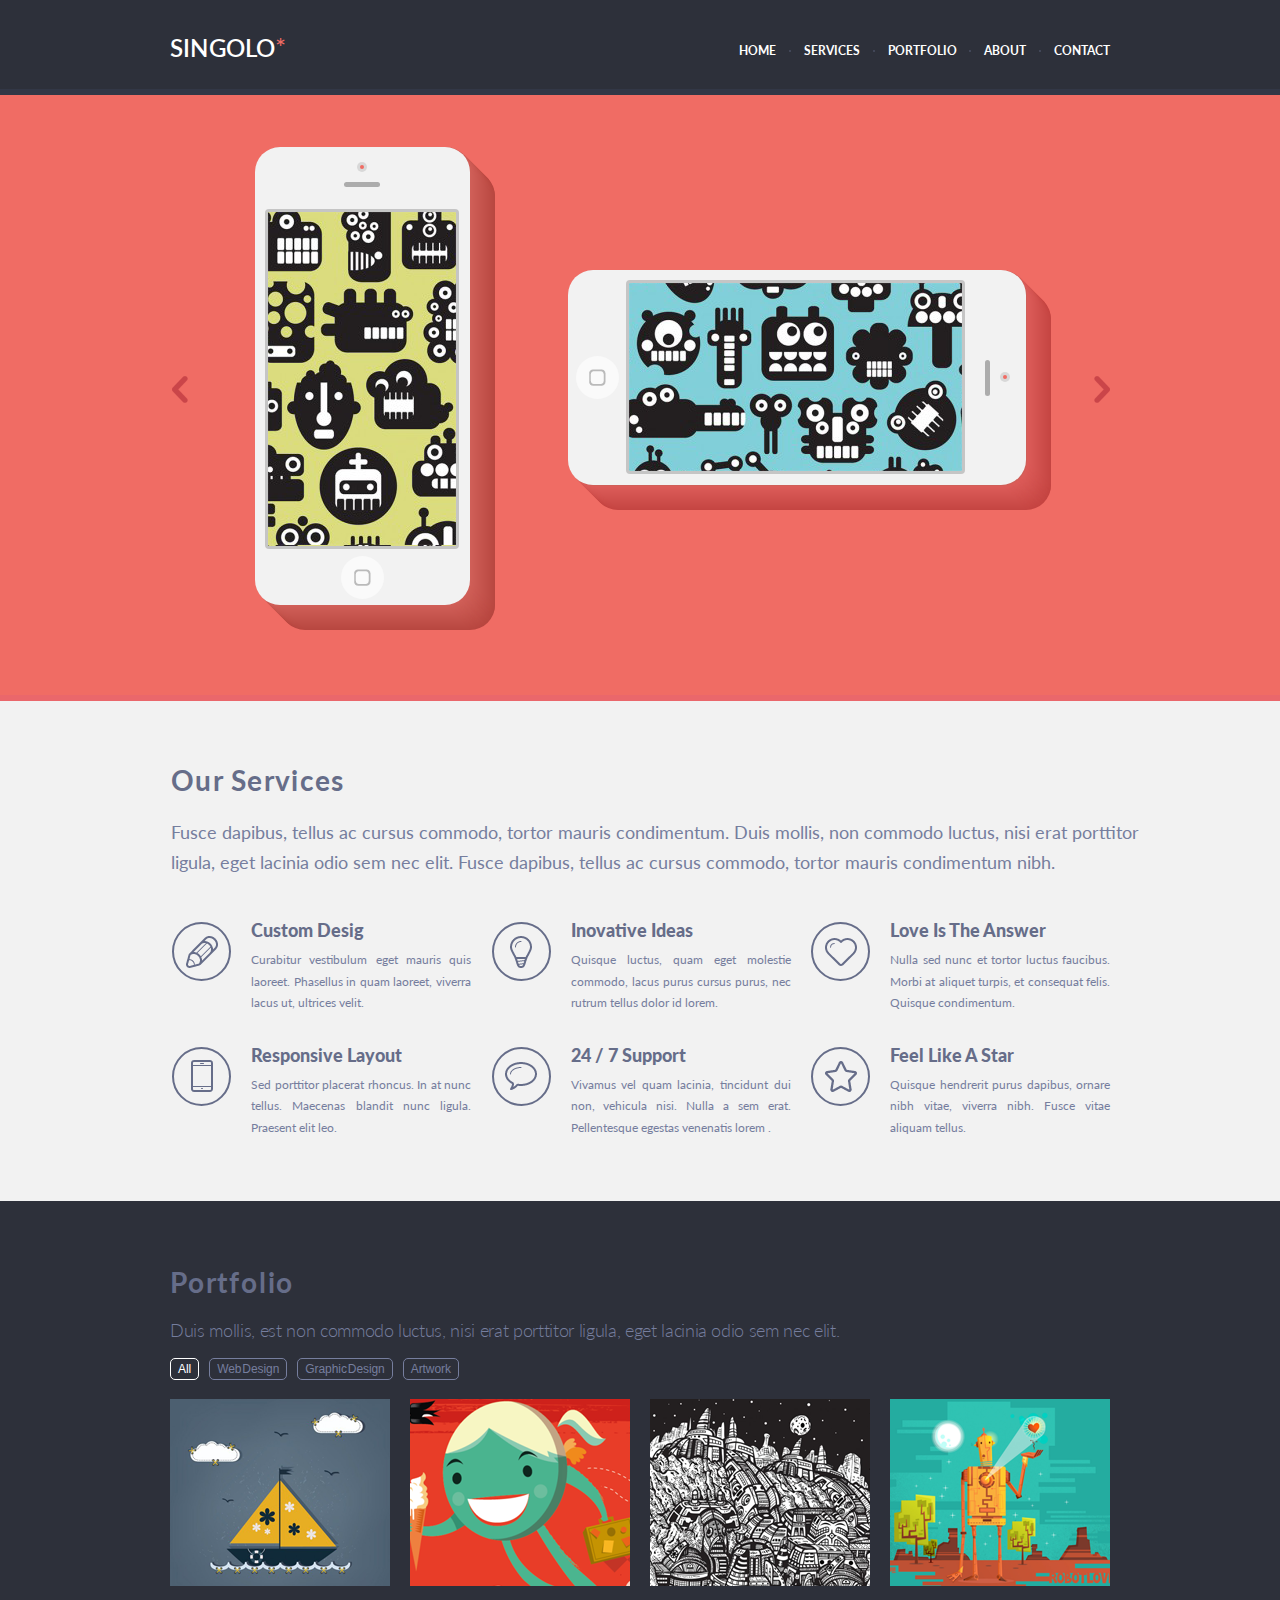
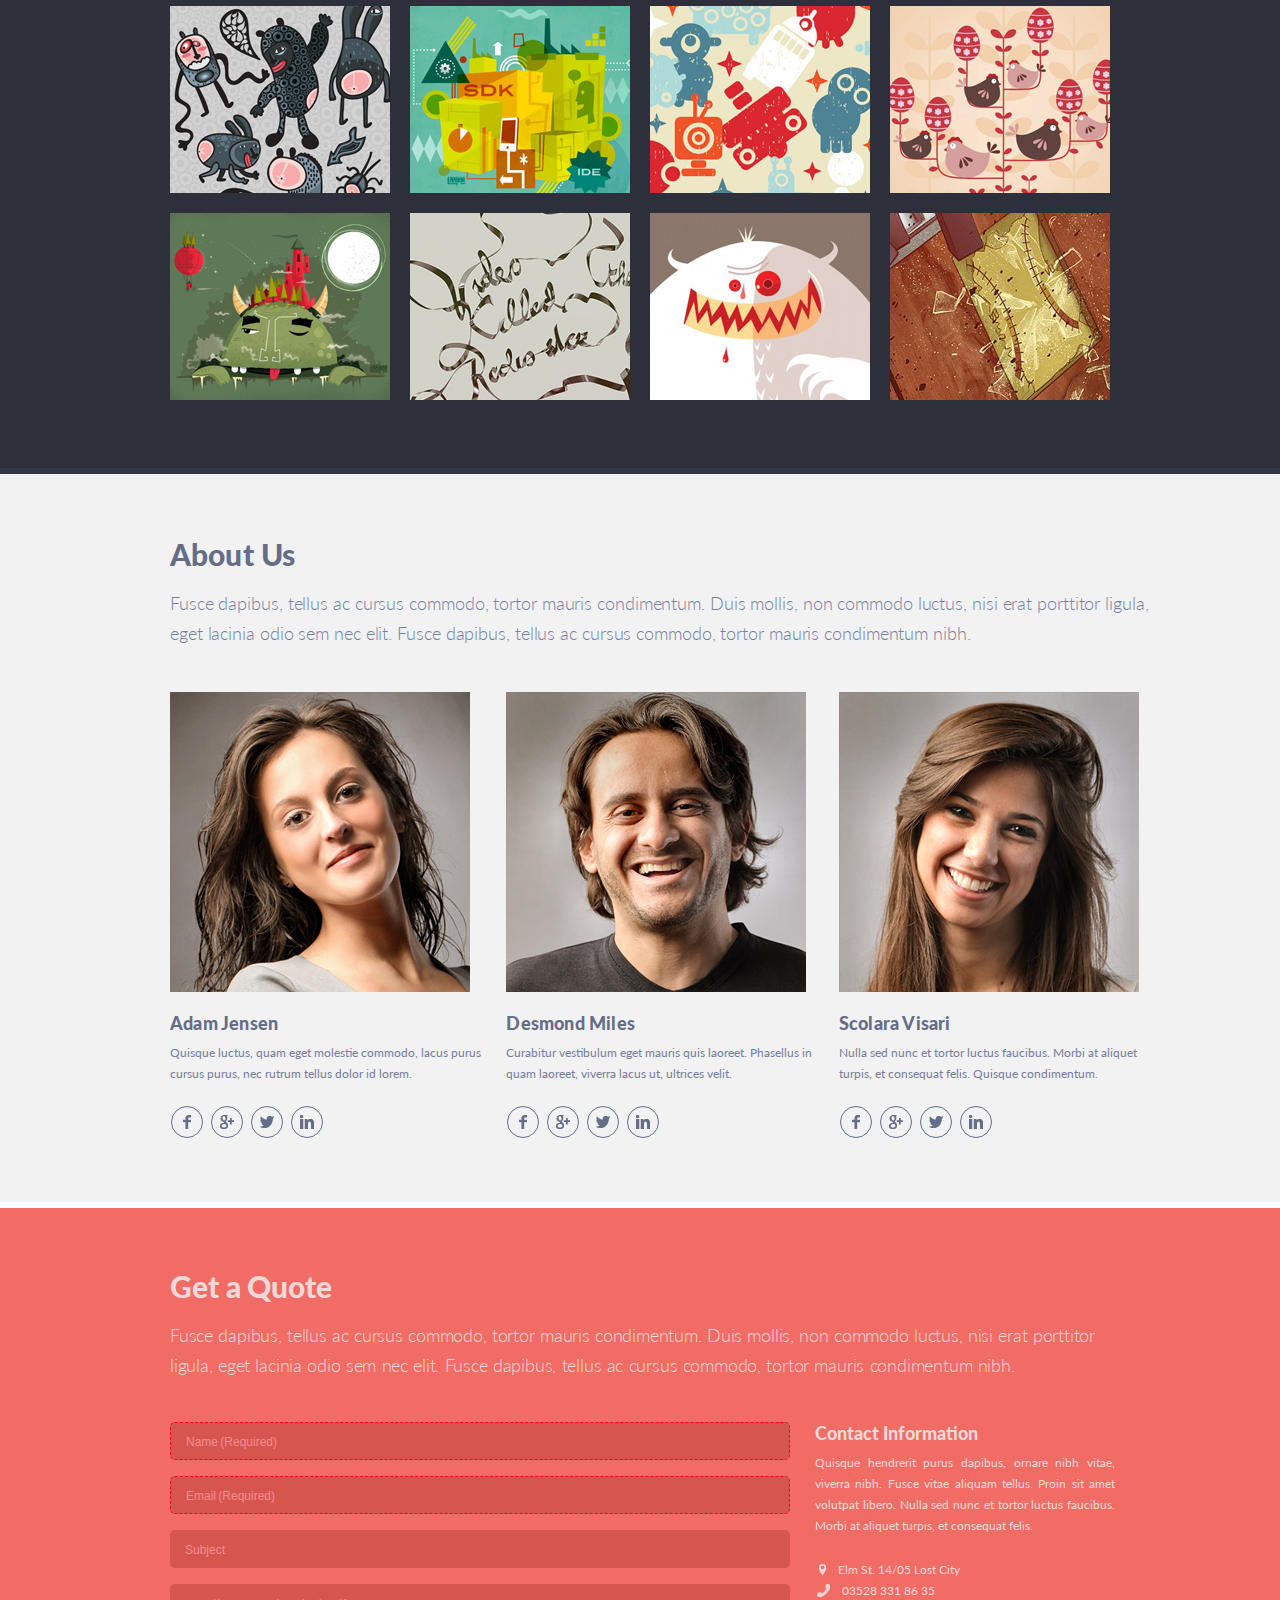
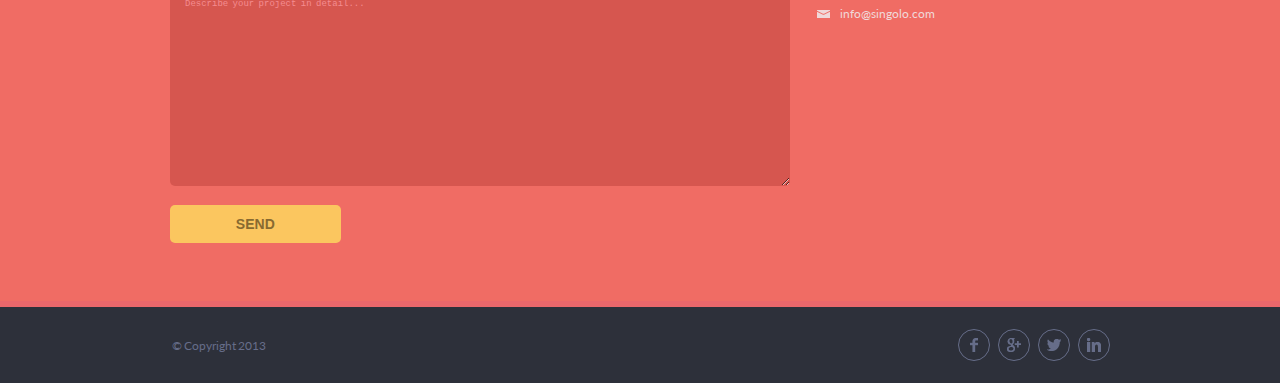
<file: index.html>
<!DOCTYPE html>
<html lang="fr">

<head>
  <meta charset="UTF-8" />
  <meta name="viewport" content="width=device-width, initial-scale=1.0" />
  <link href="https://fonts.googleapis.com/css?family=Lato&display=swap" rel="stylesheet" />
  <link rel="stylesheet" href="style.css" />
  <title>Singolo</title>
</head>

<body>
  <header id="head">
    <div class="wrapper">
      <div class="content main_flex flex__jcontent_between flex__align-content_center">
        <div class="hamburger">
          <div class="l1"></div>
          <div class="l2"></div>
          <div class="l3"></div>
        </div>
        <h1 class="logo"><a href="#home">SINGOLO</a><span class="red_text">*</span></h1>
        <nav class="main_flex flex__jcontent_between">
          <ul class="main_flex flex__jcontent_between">
            <li><a class="element_Nav" href="#home">HOME</a></li>
            <li class="main_flex_column flex__jcontent_center">
              <div class="block_style"></div>
            </li>
            <li><a class="element_Nav" href="#Our_Services">SERVICES</a></li>
            <li class="main_flex_column flex__jcontent_center">
              <div class="block_style"></div>
            </li>
            <li><a class="element_Nav" href="#Portfolio">PORTFOLIO</a></li>
            <li class="main_flex_column flex__jcontent_center">
              <div class="block_style"></div>
            </li>
            <li><a class="element_Nav" href="#About">ABOUT</a></li>
            <li class="main_flex_column flex__jcontent_center">
              <div class="block_style"></div>
            </li>
            <li><a class="element_Nav" href="#GetQuote">CONTACT</a></li>
          </ul>
        </nav>
      </div>
    </div>
  </header>

  <section id="slide">
    <div class="wrapper" id="home">
      <button class="chevLeft main_flex_column flex__jcontent_center">
        <img src="assets/chev_left.png" alt="" />
      </button>
      <button class="chevRight main_flex_column flex__jcontent_center">
        <img src="assets/chev_right.png" alt="" />
      </button>
      <div class="slide_wrap">

        <div class="ekran">

          <div class="slide slide1 main_flex flex__align-items_center flex__jcontent_center">
            <div class="phone1 main_flex_column flex__align-items_center">
              <div class="cam main_flex">
                <div class="infra"></div>
              </div>
              <div class="volum"></div>
              <div class="display1"></div>
              <div class="home main_flex_column">
                <img src="assets/Square.png" alt="" />
              </div>
            </div>
            <div class="phone2 main_flex flex__align-items_center">
              <div class="home main_flex_column">
                <img src="assets/Square.png" alt="" />
              </div>
              <div class="display2"></div>
              <div class="volum"></div>
              <div class="cam main_flex">
                <div class="infra"></div>
              </div>
            </div>
          </div>

          <div class="slide slide2 main_flex flex__jcontent_center flex__align-items_center">
            <div class="phone1 small_phone main_flex_column flex__align-items_center flex__jcontent_around">
              <div class="cam main_flex">
                <div class="infra"></div>
              </div>
              <div class="volum"></div>
              <div class="display1"></div>
              <div class="home main_flex_column">
                <img src="assets/Square.png" alt="" />
              </div>
            </div>
            <div class="phone1 big_phone main_flex_column flex__align-items_center">
              <div class="cam main_flex">
                <div class="infra"></div>
              </div>
              <div class="volum"></div>
              <div class="display1"></div>
              <div class="home main_flex_column">
                <img src="assets/Square.png" alt="" />
              </div>
            </div>
            <div class="phone1 small_phone main_flex_column flex__align-items_center flex__jcontent_around">
              <div class="cam main_flex">
                <div class="infra"></div>
              </div>
              <div class="volum"></div>
              <div class="display1"></div>
              <div class="home main_flex_column">
                <img src="assets/Square.png" alt="" />
              </div>
            </div>
          </div>

        </div>

      </div>

    </div>
  </section>

  <section id="Our_Services" class="services main_flex_column flex__jcontent_between">
    <div class="wrapper">
      <div class="content">
        <h2 class="title_servis">Our Services</h2>
        <p class="text_servis">
          Fusce dapibus, tellus ac cursus commodo, tortor mauris condimentum.
          Duis mollis, non commodo luctus, nisi erat porttitor ligula, eget
          lacinia odio sem nec elit. Fusce dapibus, tellus ac cursus commodo,
          tortor mauris condimentum nibh.
        </p>
        <div class="blockIcons_servis main_flex flex__jcontent_between flex__align-content_space-around">

          <div class="icons_servis main_flex__nowrap">
            <div class="iconsImg main_flex">
              <img src="assets/pen.png" alt="" />
            </div>
            <div class="blockText main_flex">
              <h3>Custom Desig</h3>
              <p>
                Curabitur vestibulum eget mauris quis laoreet. Phasellus in
                quam laoreet, viverra lacus ut, ultrices velit.
              </p>
            </div>
          </div>

          <div class="icons_servis main_flex__nowrap">
            <div class="iconsImg main_flex">
              <img src="assets/bulb.png" alt="" />
            </div>
            <div class="blockText">
              <h3>Inovative Ideas</h3>
              <p>
                Quisque luctus, quam eget molestie commodo, lacus purus cursus
                purus, nec rutrum tellus dolor id lorem.
              </p>
            </div>
          </div>
          <div class="icons_servis main_flex__nowrap">
            <div class="iconsImg main_flex">
              <img src="assets/heart.png" alt="" />
            </div>
            <div class="blockText">
              <h3>Love Is The Answer</h3>
              <p>
                Nulla sed nunc et tortor luctus faucibus. Morbi at aliquet
                turpis, et consequat felis. Quisque condimentum.
              </p>
            </div>
          </div>
          <div class="icons_servis main_flex__nowrap">
            <div class="iconsImg main_flex">
              <img src="assets/phone.png" alt="" />
            </div>
            <div class="blockText">
              <h3>Responsive Layout</h3>
              <p>
                Sed porttitor placerat rhoncus. In at nunc tellus. Maecenas
                blandit nunc ligula. Praesent elit leo.
              </p>
            </div>
          </div>
          <div class="icons_servis main_flex__nowrap">
            <div class="iconsImg main_flex">
              <img src="assets/bubble.png" alt="" />
            </div>
            <div class="blockText">
              <h3>24 / 7 Support</h3>
              <p>
                Vivamus vel quam lacinia, tincidunt dui non, vehicula nisi.
                Nulla a sem erat. Pellentesque egestas venenatis lorem .
              </p>
            </div>
          </div>
          <div class="icons_servis main_flex__nowrap">
            <div class="iconsImg main_flex">
              <img src="assets/star.png" alt="" />
            </div>
            <div class="blockText">
              <h3>Feel Like A Star</h3>
              <p>
                Quisque hendrerit purus dapibus, ornare nibh vitae, viverra
                nibh. Fusce vitae aliquam tellus.
              </p>
            </div>
          </div>
        </div>
      </div>
    </div>
  </section>

  <section id="Portfolio">
    <div class="wrapper">
      <div class="title">
        <h2>Portfolio</h2>
      </div>
      <h3 class="text">
        Duis mollis, est non commodo luctus, nisi erat porttitor ligula, eget
        lacinia odio sem nec elit.
      </h3>
      <nav class="btn_gallery">
        <button class="">All</button>
        <button class="">Web Design</button>
        <button class="">Graphic Design</button>
        <button class="">Artwork</button>
      </nav>
      <div class="wrap">
        <div class="gallery main_flex flex__jcontent_start">
          <div class="block_images b1">
            <img src="assets/image_255.png" alt="" />
          </div>
          <div class="block_images b2">
            <img src="assets/image_258.png" alt="" />
          </div>
          <div class="block_images b3">
            <img src="assets/layer_9_568.png" alt="" />
          </div>
          <div class="block_images b4">
            <img src="assets/image_264.png" alt="" />
          </div>
          <div class="block_images b5">
            <img src="assets/image_256.png" alt="" />
          </div>
          <div class="block_images b6">
            <img src="assets/image_259.png" alt="" />
          </div>
          <div class="block_images b7">
            <img src="assets/image_262.png" alt="" />
          </div>
          <div class="block_images b8">
            <img src="assets/image_265.png" alt="" />
          </div>
          <div class="block_images b9">
            <img src="assets/image_257.png" alt="" />
          </div>
          <div class="block_images b10">
            <img src="assets/image_260.png" alt="" />
          </div>
          <div class="block_images b11">
            <img src="assets/image_263.png" alt="" />
          </div>
          <div class="block_images b12">
            <img src="assets/image_266.png" alt="" />
          </div>
        </div>
      </div>
    </div>
  </section>

  <section id="About">
    <div class="wrapper">
      <h2>About Us</h2>
      <h3>
        Fusce dapibus, tellus ac cursus commodo, tortor mauris condimentum.
        Duis mollis, non commodo luctus, nisi erat porttitor ligula, eget
        lacinia odio sem nec elit. Fusce dapibus, tellus ac cursus commodo,
        tortor mauris condimentum nibh.
      </h3>
      <div class="photo_gallery main_flex__nowrap">
        <div class="block_id main_flex_column_nw">
          <div class="photo_id">
            <img src="assets/image_351.png" alt="" />
          </div>
          <div class="name_id">Adam Jensen</div>
          <div class="text_id">
            Quisque luctus, quam eget molestie commodo, lacus purus cursus
            purus, nec rutrum tellus dolor id lorem.
          </div>
          <div class="icons_id main_flex">
            <div class="icons main_flex">
              <img src="assets/facebook_511.png" alt="" />
            </div>
            <div class="icons main_flex">
              <img src="assets/google__507.png" alt="" />
            </div>
            <div class="icons main_flex">
              <img src="assets/twitter_462.png" alt="" />
            </div>
            <div class="icons main_flex">
              <img src="assets/linkedin_459.png" alt="" />
            </div>
          </div>
        </div>
        <div class="block_id main_flex_column_nw">
          <div class="photo_id">
            <img src="assets/image_352.png" alt="" />
          </div>
          <div class="name_id">Desmond Miles</div>
          <div class="text_id">
            Curabitur vestibulum eget mauris quis laoreet. Phasellus in quam
            laoreet, viverra lacus ut, ultrices velit.
          </div>
          <div class="icons_id main_flex">
            <div class="icons main_flex">
              <img src="assets/facebook_511.png" alt="" />
            </div>
            <div class="icons main_flex">
              <img src="assets/google__507.png" alt="" />
            </div>
            <div class="icons main_flex">
              <img src="assets/twitter_462.png" alt="" />
            </div>
            <div class="icons main_flex">
              <img src="assets/linkedin_459.png" alt="" />
            </div>
          </div>
        </div>
        <div class="block_id main_flex_column_nw">
          <div class="photo_id">
            <img src="assets/image_353.png" alt="" />
          </div>
          <div class="name_id">Scolara Visari</div>
          <div class="text_id">
            Nulla sed nunc et tortor luctus faucibus. Morbi at aliquet turpis,
            et consequat felis. Quisque condimentum.
          </div>
          <div class="icons_id main_flex">
            <div class="icons main_flex">
              <img src="assets/facebook_511.png" alt="" />
            </div>
            <div class="icons main_flex">
              <img src="assets/google__507.png" alt="" />
            </div>
            <div class="icons main_flex">
              <img src="assets/twitter_462.png" alt="" />
            </div>
            <div class="icons main_flex">
              <img src="assets/linkedin_459.png" alt="" />
            </div>
          </div>
        </div>
      </div>
    </div>
  </section>

  <section id="GetQuote">
    <div class="wrapper2">
      <div class="title">
        <h2>Get a Quote</h2>
      </div>
      <p class="text">
        Fusce dapibus, tellus ac cursus commodo, tortor mauris condimentum.
        Duis mollis, non commodo luctus, nisi erat porttitor ligula, eget
        lacinia odio sem nec elit. Fusce dapibus, tellus ac cursus commodo,
        tortor mauris condimentum nibh.
      </p>
      <div class="container main_flex__nowrap">
        <div class="form">
          <form action="URL" method="post" class="message-form">
            <input type="text" name="name" placeholder="Name (Required)" required />

            <input type="email" name="email" placeholder="Email (Required)" required />

            <input type="text" placeholder="Subject" />

            <textarea placeholder="Describe your project in detail..." class="description-form"></textarea>

            <button type="submit"
              class="main_flex flex__jcontent_center flex__align-items_center flex__align-content_center">
              send
            </button>
          </form>
          <div class="message_form">
            <div class="closed main_flex flex__jcontent_end"><img src="assets/icons8-удалить-30.png" alt=""></div>
            <p>Письмо отправлено</p>
            <p class="topic"></p>
            <p class="description"></p>
            <p>ok</p>
          </div>
        </div>
        <div class="contakt_info">
          <h3>Contact Information</h3>
          <p class="contakt_info_text">
            Quisque hendrerit purus dapibus, ornare nibh vitae, viverra nibh.
            Fusce vitae aliquam tellus. Proin sit amet volutpat libero. Nulla
            sed nunc et tortor luctus faucibus. Morbi at aliquet turpis, et
            consequat felis.
          </p>
          <div class="contakt">
            <div class="adress main_flex flex__align-items_center">
              <img src="assets/location_538.png" alt="" />Elm St. 14/05 Lost
              City
            </div>
            <div class="phone main_flex flex__align-items_center">
              <img src="assets/phone_540.png" alt="" />
              <a href="tel:035283318635">03528 331 86 35</a>
            </div>
            <div class="email main_flex flex__align-items_center">
              <img src="assets/mail_539.png" alt="" /><a href="mailto:info@singolo.com">info@singolo.com</a>
            </div>
          </div>
        </div>
      </div>
    </div>
    <div class="line_GetQuote"></div>
  </section>

  <footer>
    <div class="wrapper2 h100 main_flex flex__jcontent_between">
      <div class="copirite main_flex flex__align-items_center flex__align-content_center">
        © Copyright 2013
      </div>
      <div class="icons_id main_flex flex__align-items_center flex__align-content_center">
        <div class="icons main_flex">
          <img src="assets/facebook_529.png" alt="" />
        </div>
        <div class=" icons main_flex">
          <img src="assets/google__525.png" alt="" />
        </div>
        <div class="icons main_flex">
          <img src="assets/twitter_521.png" alt="" />
        </div>
        <div class=" icons main_flex">
          <img src="assets/linkedin_517.png" alt="" />
        </div>
      </div>
    </div>
  </footer>
  <script src="script.js"></script>
</body>

</html>
</file>
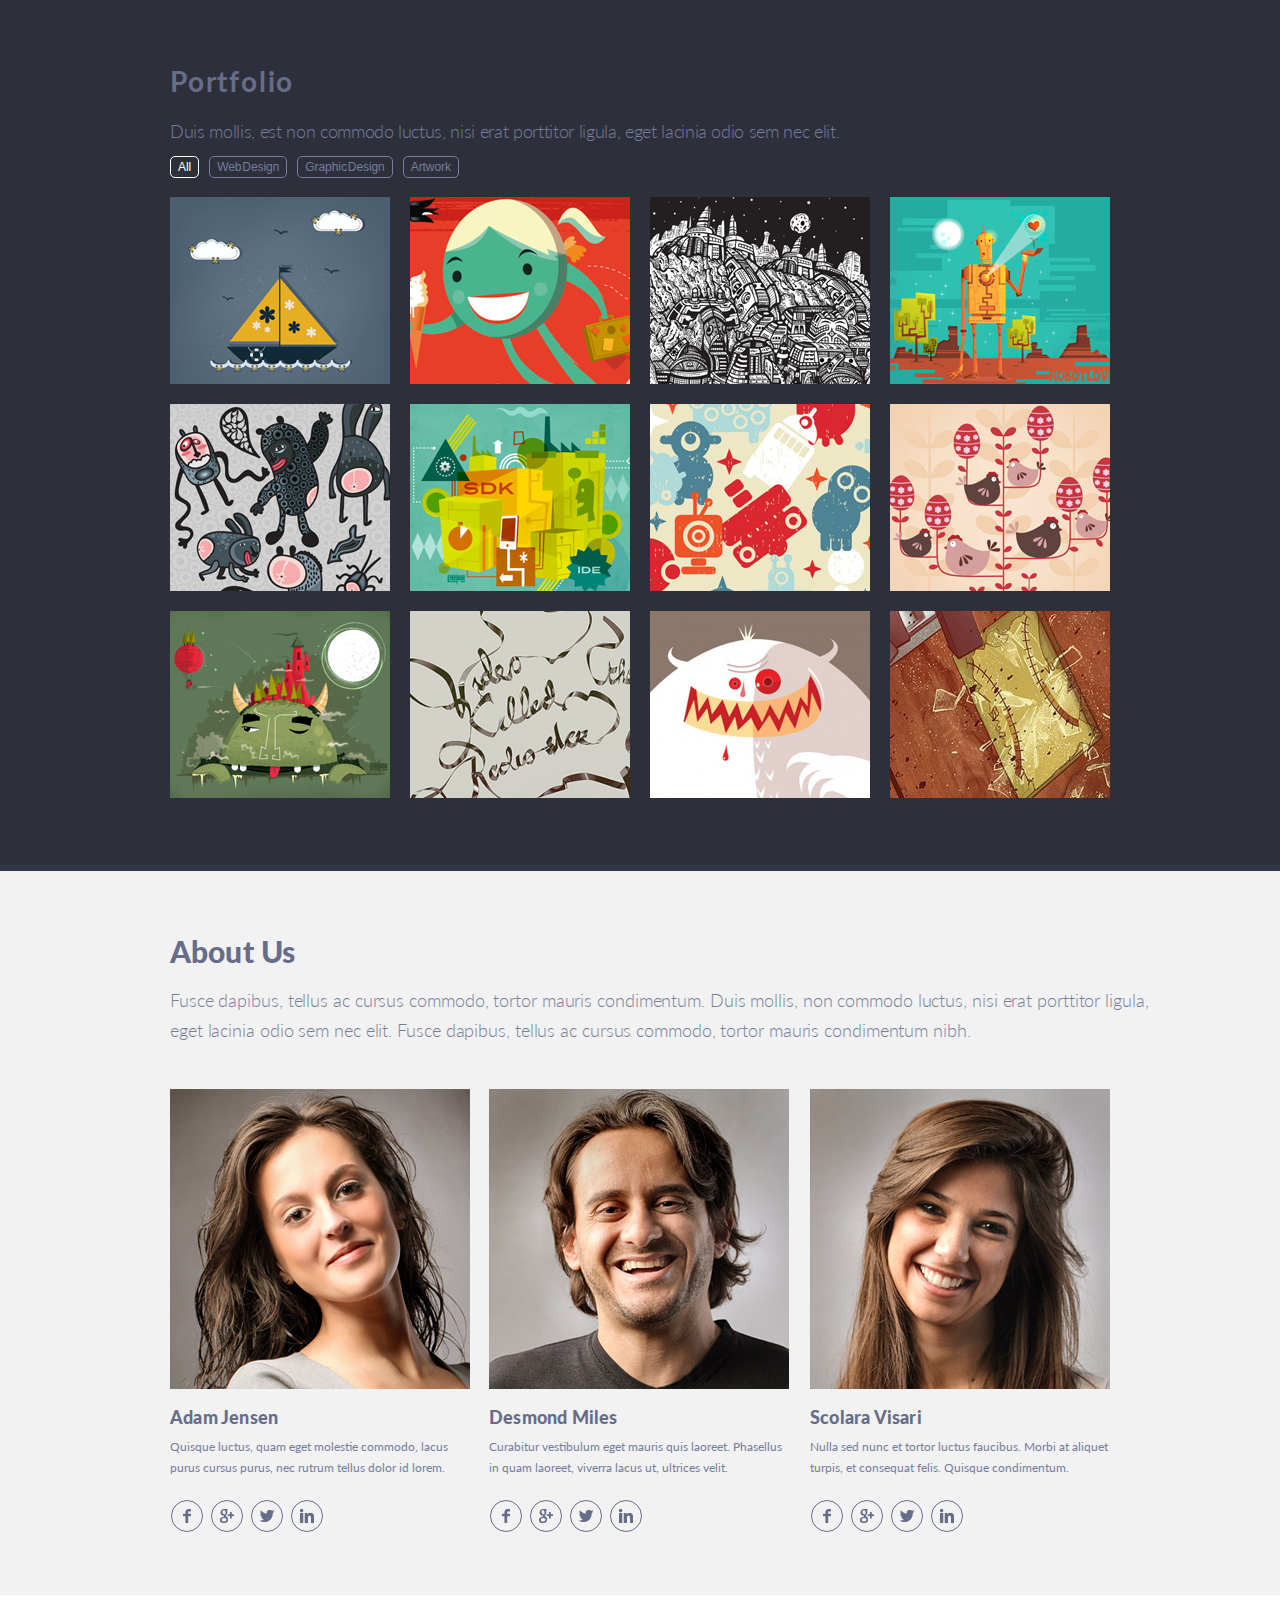
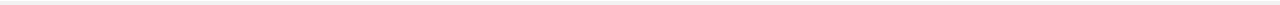
<file: singolo.html>
<!DOCTYPE html>
<html lang="en">

<head>
    <meta charset="UTF-8">
    <meta name="viewport" content="width=device-width, initial-scale=1.0">
    <link href="https://fonts.googleapis.com/css?family=Lato&display=swap" rel="stylesheet">
    <link rel="stylesheet" href="singolo.css">
    <title>Document</title>
</head>

<body>
    <section class="Portfolio">
        <div id="wrapper">
            <div class="title">
                <h2>Portfolio</h2>
            </div>
            <h3 class="text">Duis mollis, est non commodo luctus, nisi erat
                porttitor ligula, eget lacinia odio sem nec elit.</h3>
            <nav class="btn_gallery">
                <button class="active">All</button>
                <button>Web Design</button>
                <button>Graphic Design</button>
                <button>Artwork</button>
            </nav>
            <div class="wrap">
                <div class="gallery main_flex flex__align-content_flex-start">
                    <div class="block_images">
                        <img src="assets/image_255.png" alt="">
                    </div>
                    <div class="block_images">
                        <img src="assets/image_258.png" alt="">
                    </div>
                    <div class="block_images">
                        <img src="assets/layer_9_568.png" alt="">
                    </div>
                    <div class="block_images">
                        <img src="assets/image_264.png" alt="">
                    </div>
                    <div class="block_images">
                        <img src="assets/image_256.png" alt="">
                    </div>
                    <div class="block_images">
                        <img src="assets/image_259.png" alt="">
                    </div>
                    <div class="block_images">
                        <img src="assets/image_262.png" alt="">
                    </div>
                    <div class="block_images">
                        <img src="assets/image_265.png" alt="">
                    </div>
                    <div class="block_images">
                        <img src="assets/image_257.png" alt="">
                    </div>
                    <div class="block_images">
                        <img src="assets/image_260.png" alt="">
                    </div>
                    <div class="block_images">
                        <img src="assets/image_263.png" alt="">
                    </div>
                    <div class="block_images">
                        <img src="assets/image_266.png" alt="">
                    </div>
                </div>
            </div>
        </div>
        <div class="line"></div>
    </section>

    <section class="About">
        <div id="wrapper">
            <h2>About Us</h2>
            <h3>Fusce dapibus, tellus ac cursus commodo, tortor mauris condimentum.
                Duis mollis, non commodo luctus, nisi erat porttitor ligula, eget
                lacinia odio sem nec elit. Fusce dapibus, tellus ac cursus commodo,
                tortor mauris condimentum nibh.</h3>
            <div class="photo_gallery main_flex__nowrap">
                <div class="block_id main_flex_column_nw">
                    <div class="photo_id">
                        <img src="assets/image_351.png" alt="" srcset="">
                    </div>
                    <div class="name_id">Adam Jensen</div>
                    <div class="text_id">Quisque luctus, quam eget molestie commodo,
                        lacus purus cursus purus, nec rutrum tellus dolor id lorem.</div>
                    <div class="icons_id main_flex">
                        <div class="icons main_flex">
                            <img src="assets/facebook_511.png" alt="">
                        </div>
                        <div class="icons main_flex">
                            <img src="assets/google__507.png" alt="">
                        </div>
                        <div class="icons main_flex">
                            <img src="assets/twitter_462.png" alt="">
                        </div>
                        <div class="icons main_flex">
                            <img src="assets/linkedin_459.png" alt="">
                        </div>
                    </div>
                </div>
                <div class="block_id">
                    <div class="photo_id">
                        <img src="assets/image_352.png" alt="" srcset="">
                    </div>
                    <div class="name_id">Desmond Miles</div>
                    <div class="text_id">Curabitur vestibulum eget mauris quis laoreet. Phasellus
                        in quam laoreet, viverra lacus ut, ultrices velit.</div>
                    <div class="icons_id main_flex">
                        <div class="icons main_flex">
                            <img src="assets/facebook_511.png" alt="">
                        </div>
                        <div class="icons main_flex">
                            <img src="assets/google__507.png" alt="">
                        </div>
                        <div class="icons main_flex">
                            <img src="assets/twitter_462.png" alt="">
                        </div>
                        <div class="icons main_flex">
                            <img src="assets/linkedin_459.png" alt="">
                        </div>
                    </div>
                </div>
                <div class="block_id">
                    <div class="photo_id">
                        <img src="assets/image_353.png" alt="" srcset="">
                    </div>
                    <div class="name_id">Scolara Visari</div>
                    <div class="text_id">Nulla sed nunc et tortor luctus faucibus. Morbi at aliquet
                        turpis, et consequat felis. Quisque condimentum.</div>
                    <div class="icons_id main_flex">
                        <div class="icons main_flex">
                            <img src="assets/facebook_511.png" alt="">
                        </div>
                        <div class="icons main_flex">
                            <img src="assets/google__507.png" alt="">
                        </div>
                        <div class="icons main_flex">
                            <img src="assets/twitter_462.png" alt="">
                        </div>
                        <div class="icons main_flex">
                            <img src="assets/linkedin_459.png" alt="">
                        </div>
                    </div>
                </div>
            </div>

        </div>
        <div class="line2"></div>
    </section>

</body>

</html>
</file>
<file: style.css>
/*Flex Framework*/
.main_flex {
  display: flex;
  display: -webkit-flex;
  -webkit-flex-flow: row wrap;
  flex-flow: row wrap;
}

.main_flex_rev {
  display: flex;
  display: -webkit-flex;
  -webkit-flex-flow: row-reverse wrap;
  flex-flow: row-reverse wrap;
}

.main_flex__nowrap {
  display: flex;
  display: -webkit-flex;
  -webkit-flex-flow: row nowrap;
  flex-flow: row nowrap;
}

.main_flex_column {
  display: flex;
  display: -webkit-flex;
  -webkit-flex-flow: column wrap;
  flex-flow: column wrap;
}
.main_flex_column_nw {
  display: flex;
  display: -webkit-flex;
  -webkit-flex-flow: column nowrap;
  flex-flow: column nowrap;
}
.flex__auto {
  flex: auto;
  -webkit-flex: auto;
  -ms-flex: auto;
}

.flex__jcontent_between {
  justify-content: space-between;
  -webkit-justify-content: space-between;
}

.flex__jcontent_start {
  justify-content: flex-start;
  -webkit-justify-content: flex-start;
}

.flex__jcontent_end {
  justify-content: flex-end;
  -webkit-justify-content: flex-end;
}

.flex__jcontent_center {
  justify-content: center;
  -webkit-justify-content: center;
}

.flex__jcontent_around {
  justify-content: space-around;
  -webkit-justify-content: space-around;
}

.flex__align-items_start {
  align-items: flex-start;
  -webkit-align-items: flex-start;
}

.flex__align-items_end {
  align-items: flex-end;
  -webkit-align-items: flex-end;
}

.flex__align-items_baseline {
  align-items: baseline;
  -webkit-align-items: baseline;
}

.flex__align-items_stretch {
  align-items: stretch;
  -webkit-align-items: stretch;
}

.flex__align-items_center {
  align-items: center;
  -webkit-align-items: center;
}

.flex__align-content_flex-start {
  align-content: flex-start;
  -webkit-align-content: flex-start;
}

.flex__align-content_flex-end {
  align-content: flex-end;
  -webkit-align-content: flex-end;
}

.flex__align-content_space-between {
  align-content: space-between;
  -webkit-align-content: space-between;
}

.flex__align-content_center {
  align-content: center;
  -webkit-align-content: center;
}

.flex__align-content_space-around {
  align-content: space-around;
  -webkit-align-content: space-around;
}

.flex__align-content_stretch {
  align-content: stretch;
  -webkit-align-content: stretch;
}

.flex__flex-grow_01 {
  flex-grow: 1;
  -webkit-flex-grow: 1;
}

.flex__flex-grow_02 {
  flex-grow: 2;
  -webkit-flex-grow: 2;
}

.flex__flex-grow_03 {
  flex-grow: 3;
  -webkit-flex-grow: 3;
}

.flex__flex-grow_04 {
  flex-grow: 4;
  -webkit-flex-grow: 4;
}

.flex__order_01 {
  order: 1;
  -webkit-order: 1;
}

.flex__order_02 {
  order: 2;
  -webkit-order: 2;
}

.flex__order_03 {
  order: 3;
  -webkit-order: 3;
}

.flex__order_04 {
  order: 4;
  -webkit-order: 4;
}

.flex__order_05 {
  order: 5;
  -webkit-order: 5;
}

.flex__order_06 {
  order: 6;
  -webkit-order: 6;
}
/*Flex Framework_end*/

/* Reset */
html,
body,
div,
span,
applet,
object,
iframe,
h1,
h2,
h3,
h4,
h5,
h6,
p,
blockquote,
pre,
a,
abbr,
acronym,
address,
big,
cite,
code,
del,
dfn,
em,
font,
img,
ins,
kbd,
q,
s,
samp,
small,
strike,
strong,
sub,
sup,
tt,
var,
b,
u,
i,
center,
dl,
dt,
dd,
ol,
ul,
li,
fieldset,
form,
label,
legend,
table,
caption,
tbody,
tfoot,
thead,
tr,
th,
td {
  background: none repeat scroll 0 0 transparent;
  border: 0 none;
  font-size: 100%;
  outline: 0 none;
  vertical-align: baseline;
  margin: 0;
  padding: 0;
}
table {
  border-collapse: collapse;
  border-spacing: 0;
}
address,
article,
aside,
canvas,
details,
figcaption,
figure,
footer,
header,
hgroup,
nav,
menu,
nav,
section,
summary {
  display: block;
}
a,
a:hover,
button,
button:hover,
.anime,
.small_btn,
.btn:hover .small_btn {
  -moz-transition: all 200ms linear;
  -ms-transition: all 200ms linear;
  -o-transition: all 200ms linear;
  -webkit-transition: all 200ms linear;
  transition: all 200ms linear;
}
button {
  cursor: pointer;
}
* {
  -webkit-box-sizing: border-box;
  -moz-box-sizing: border-box;
  -ms-box-sizing: border-box;
  box-sizing: border-box;
}
*/ a,
a:hover,
button,
button:hover,
.anime {
  -moz-transition: all 200ms linear;
  -ms-transition: all 200ms linear;
  -o-transition: all 200ms linear;
  -webkit-transition: all 200ms linear;
  transition: all 200ms linear;
  cursor: pointer;
}
a {
  text-decoration: none;
}
li {
  list-style: none;
}
/* Reset_end*/

/* Начало общих стилей */
body {
  margin: 0;
  font-family: "Lato", sans-serif;
  min-height: 100vh;
}
.wrapper {
  margin: 0 auto;
  width: 1020px;
}
.wrapper2 {
  margin: 0 auto;
  width: 1020px;
  padding-left: 40px;
  padding-right: 32px;
}

/* Стили для HEADER */
header {
  background-color: #2d303a;
  width: 100%;
  border-bottom: 6px solid #323746;
  height: 95px;
  position: fixed;
  top: 0;
  z-index: 6;
}

header .content {
  /* width: 100%; */
  height: 89px;
  padding: 0px 40px 0 40px;
  font-weight: 700;
  color: #ffffff;
}
.hamburger {
  display: none;
}
.hamburger a {
  height: 100%;
  width: 100%;
}
.hamburger .l1, .hamburger .l2, .hamburger .l3 {
  width: 25px;
  height: 2.4px;
  border-radius: 5px;
  background-color: #FFFFFF;;
}
.logo a:link, .logo a:visited, a:active  {
  text-decoration: none;
  color: #ffffff;
}
nav {
  width: 371px;
  margin-top: 12px;
  
}
nav ul {
  width: 100%;
}
nav li {
  /* height: auto; */
  list-style-type: none;
  font-size: 11.5px;
  text-transform: uppercase;
}
nav li a {
  cursor: pointer;
  font-size: 12px;
  line-height: 6px;
  font-weight: 700;
  color: #ffffff;
}
.block_style {
  /* display: block; */
  width: 2px;
  height: 2px;
  border-radius: 50%;
  background-color: #494e62;
  z-index: 8;
}
.red_text {
  color: #f06c64;
}
.logo {
  font-size: 24px;
  margin-top: 12px;
  padding: 0;
  line-height: 6px;
  text-transform: uppercase;
  color: #ffffff;
  letter-spacing: 0.2px;
  font-weight: 600;
}
.logo .red_text {
  font-weight: 400;
  font-size: 26px;
}
/* Конец стилей для HEADER */

/* Стили для .slide */
#slide {
  background-color: #f06c64;
  width: 100%;
   
  border-bottom: 6px solid #ea676b;
  margin-top: 95px;
}
.slide_wrap {
  /* width: 1020px; */
  height: 600px;
  max-width: 100vw;
  overflow: hidden;
}
.ekran {
  display: flex;
  transition: all ease 1s;
}
.ekran::after {
  content: "";
  display: block;
  clear: both;
}
.slide {
  height: 100%;
  padding-bottom: 84px;
  padding-top: 52px;
}
.slide2 {
  background: #648bf0;
}
.chevLeft {
  position: absolute;
  margin-top: 280px;
  margin-left: 36px;
  cursor: pointer;
  border: none;
  z-index: 5;
  background: rgba(0, 206, 209, 0);
}
.chevRight {
  position: absolute;
  margin-top: 280px;
  margin-left: 958px;
  cursor: pointer;
  border: none;
  z-index: 5;
  background: rgba(0, 206, 209, 0);
}
.chevLeft img,
.chevRight img {
  width: 16px;
  height: 27px;
}
.slide2 > .phone1 {
  margin: 0;
  box-shadow: 25px 25px rgba(9, 9, 9, 0.14);
}
.slide2 > .big_phone .display1 {
  background: url(assets/phone-vertical-display.png);
}
.slide2 > .small_phone {
  height: 297px;
  width: 140px;
}
.slide2 > .small_phone .cam {
  height: 5.8px;
  width: 5.8px;
  margin: 0;
  margin-top: 10px;
  justify-content: center;
  align-items: center;
}
.slide2 > .small_phone .cam .infra {
  height: 2.6px;
  width: 2.6px;
  margin: 0;
}
.slide2 > .small_phone .volum {
  height: 3.5px;
  width: 23.5px;
  margin: 0;
}
.slide2 > .small_phone .display1 {
  height: 216.5px;
  width: 122.5px;
  margin: 0;
}
.slide2 > .small_phone .home {
  height: 27.2px;
  width: 27.2px;
  margin: 0;
}
.phone1 {
  width: 215px;
  height: 458px;
  /* margin-left: 112px; */
  /* margin-top: 5px; */
  border-radius: 25px;
  background-color: #f2f2f2;
  box-shadow: 1px 0px rgb(208, 95, 88), 1px 1px rgb(208, 95, 88),
    2px 1px rgb(207, 94, 87), 2px 2px rgb(207, 94, 87), 3px 2px rgb(206, 93, 86),
    3px 3px rgb(206, 93, 86), 4px 3px rgb(205, 92, 85), 4px 4px rgb(205, 92, 85),
    5px 4px rgb(204, 91, 84), 5px 5px rgb(204, 91, 84), 6px 5px rgb(203, 90, 83),
    6px 6px rgb(203, 90, 83), 7px 6px rgb(202, 89, 82), 7px 7px rgb(202, 89, 82),
    8px 7px rgb(201, 88, 81), 8px 8px rgb(201, 88, 81), 9px 8px rgb(200, 87, 80),
    9px 9px rgb(200, 87, 80), 10px 9px rgb(199, 86, 79),
    10px 10px rgb(199, 86, 79), 11px 10px rgb(198, 85, 78),
    11px 11px rgb(198, 85, 78), 12px 11px rgb(197, 84, 77),
    12px 12px rgb(197, 84, 77), 13px 12px rgb(196, 83, 76),
    13px 13px rgb(196, 83, 76), 14px 13px rgb(195, 82, 75),
    14px 14px rgb(195, 82, 75), 15px 14px rgb(194, 81, 74),
    15px 15px rgb(194, 81, 74), 16px 15px rgb(193, 80, 73),
    16px 16px rgb(193, 80, 73), 17px 16px rgb(192, 79, 72),
    17px 17px rgb(192, 79, 72), 18px 17px rgb(191, 78, 71),
    18px 18px rgb(191, 78, 71), 19px 18px rgb(190, 77, 70),
    19px 19px rgb(190, 77, 70), 20px 19px rgb(189, 76, 69),
    20px 20px rgb(189, 76, 69), 21px 20px rgb(188, 75, 68),
    21px 21px rgb(188, 75, 68), 22px 21px rgb(187, 74, 67),
    22px 22px rgb(187, 74, 67), 23px 22px rgb(186, 73, 66),
    23px 23px rgb(186, 73, 66), 24px 23px rgb(185, 72, 65),
    24px 24px rgb(185, 72, 65), 25px 24px rgb(184, 71, 64),
    25px 25px rgb(184, 71, 64);
}
.phone1 .display1 {
  width: 194px;
  height: 340px;
  margin-top: 22px;
  background: url(assets/bg_phone_1.png);
  border: 3px solid #c5c5c5;
  border-radius: 4px;
}
.cam {
  width: 10px;
  height: 10px;
  border-radius: 50%;
  margin: 15px auto 0;
  background-color: #d8d8d8;
}
.cam .infra {
  width: 4px;
  height: 4px;
  border-radius: 50%;
  margin: auto;
  background-color: #f06c64;
}
.volum {
  width: 36px;
  height: 5px;
  border-radius: 20px;
  background-color: #acacac;
  margin-top: 10px;
}
.home {
  width: 43px;
  height: 43px;
  margin-top: 7px;
  border-radius: 50%;
  background-color: #fafafa;
}
.home img {
  margin: auto;
}
.phone2 {
  width: 458px;
  height: 215px;
  margin-left: 98px;
  margin-top: 2px;
  border-radius: 25px;
  text-align: center;
  background-color: #f2f2f2;
  box-shadow: 1px 0px rgb(208, 95, 88), 1px 1px rgb(208, 95, 88),
    2px 1px rgb(220, 92, 89), 2px 2px rgb(220, 92, 89), 3px 2px rgb(219, 91, 88),
    3px 3px rgb(219, 91, 88), 4px 3px rgb(218, 90, 87), 4px 4px rgb(218, 90, 87),
    5px 4px rgb(217, 89, 86), 5px 5px rgb(217, 89, 86), 6px 5px rgb(216, 88, 85),
    6px 6px rgb(216, 88, 85), 7px 6px rgb(215, 87, 84), 7px 7px rgb(215, 87, 84),
    8px 7px rgb(214, 86, 83), 8px 8px rgb(214, 86, 83), 9px 8px rgb(213, 85, 82),
    9px 9px rgb(213, 85, 82), 10px 9px rgb(212, 84, 81),
    10px 10px rgb(212, 84, 81), 11px 10px rgb(211, 83, 80),
    11px 11px rgb(211, 83, 80), 12px 11px rgb(210, 82, 79),
    12px 12px rgb(210, 82, 79), 13px 12px rgb(209, 81, 78),
    13px 13px rgb(209, 81, 78), 14px 13px rgb(208, 80, 77),
    14px 14px rgb(208, 80, 77), 15px 14px rgb(207, 79, 76),
    15px 15px rgb(207, 79, 76), 16px 15px rgb(206, 78, 75),
    16px 16px rgb(206, 78, 75), 17px 16px rgb(205, 77, 74),
    17px 17px rgb(205, 77, 74), 18px 17px rgb(204, 76, 73),
    18px 18px rgb(204, 76, 73), 19px 18px rgb(203, 75, 72),
    19px 19px rgb(203, 75, 72), 20px 19px rgb(202, 74, 71),
    20px 20px rgb(202, 74, 71), 21px 20px rgb(201, 73, 70),
    21px 21px rgb(201, 73, 70), 22px 21px rgb(200, 72, 69),
    22px 22px rgb(200, 72, 69), 23px 22px rgb(199, 71, 68),
    23px 23px rgb(199, 71, 68), 24px 23px rgb(198, 70, 67),
    24px 24px rgb(198, 70, 67), 25px 24px rgb(197, 69, 66),
    25px 25px rgb(197, 69, 66);
}
.phone2 .cam {
  margin: 0 0 1px 10px;
}
.phone2 .volum {
  width: 5px;
  height: 36px;
  margin-left: 20px;
  margin-top: 1px;
}
.phone2 .display2 {
  width: 339px;
  height: 194px;
  margin-left: 7px;
  background: url(assets/bg_phone_2.png);
  border: 3px solid #c5c5c5;
  border-radius: 4px;
}
.phone2 .home {
  margin-left: 8px;
  margin-top: 0px;
}

/* Стили для .services */
.services {
  width: 100%;
  height: 500px;
  background-color: #f2f2f2;
}
.services .content {
  width: 100%;
}
.none {
  display: none;
}
.title_servis {
  color: #666d89;
  font-size: 28px;
  line-height: 17px;
  font-weight: bold;
  color: #666d89;
  margin: 0;
  margin-left: 41px;
  margin-top: 71px;
  letter-spacing: 1.3px;
}
.text_servis {
  font-size: 18px;
  line-height: 30px;
  /* font-weight: 100; */
  color: #767e9e;
  margin: 28px 0 45px 41px;
  text-align: left;
  word-spacing: 1%;
  letter-spacing: 1%;
}
.blockIcons_servis {
  width: 940px;
  height: auto;
  margin: 0 auto;
  padding-left: 2px;
}
.icons_servis {
  width: 299px;
  height: auto;
}
.icons_servis:nth-child(-n + 3) {
  margin-bottom: 33px;
}
.iconsImg {
  width: 59px;
  height: 59px;
  border: 2px solid #666d89;
  border-radius: 50%;
  flex-shrink: 0;
}
.iconsImg:hover {
  transform: scale(0.9);
  transition: all 0.75s ease;

  /* transform: skewX(15deg); */
}
.iconsImg img {
  margin: auto;
}
.blockText {
  width: 100%;
}
.blockText h3 {
  margin: 0px 0 10px 0;
  padding-bottom: 0px;
  padding-left: 20px;
  font-size: 18px;
  line-height: 17px;
  font-weight: 900;
  color: #666d89;
  text-align: left;
}
.blockText p {
  color: #767e9e;
  font-size: 12px;
  font-weight: 400;
  line-height: 21.56px;
  margin: 0 auto;
  padding-left: 20px;
  text-align: justify;
}
/* Стили блока Portfolio */
#Portfolio > .wrapper {
  padding-left: 40px;
  /* margin-bottom: 10px; */
}
#Portfolio {
  width: 100%;
  background-color: #2d303a;
  padding-top: 64px;
  border-bottom: 6px solid #323746;
}
.title {
  margin-bottom: 18px;
}
.title h2 {
  color: #666d89;
  font-size: 28px;
  font-weight: bold;
  color: #666d89;
  letter-spacing: 1.8px;
}
.text {
  margin: 0px 0 9px 0px;
  font-size: 18px;
  line-height: 30px;
  font-weight: 300;
  color: #767e9e;
  letter-spacing: -0.34px;
}

.btn_gallery {
  margin-bottom: 19px;
}
.btn_gallery a {
  margin-left: 1px;
}
.btn_gallery button {
  margin-right: 6px;
  padding: 0px 7px 0px 7px;
  font-size: 12px;
  background-color: #2d303a;
  color: #767e9e;
  border-radius: 5px;
  border: 1px solid #767e9e;
  letter-spacing: -0.07px;
  word-spacing: -2.3px;
  line-height: 20px;
  font-weight: 400;
  z-index: 4;
}
.btn_gallery button,
button:active,
button:focus {
  outline: none;
  cursor: pointer;
}
.btn_gallery_active {
  border: 1px solid #ffffff !important;
  color: #ffffff !important;
}
.gallery {
  margin-bottom: 48px;
  padding-right: 20px;
}
.block_images {
  max-width: 220px;
  max-height: 187px;
  margin: 0 20px 20px 0;
}
.block_images img {
  width: 100%;
  height: 100%;
  max-width: 100%;
  max-height: 100%;
}
.block_images_border {
  border: 5px solid #F06C64;
}
/* Стили блока About */
#About {
  width: 100%;
  padding-top: 72px;
  height: 734px;
  background-color: #f2f2f2;
  border-bottom: 6px solid #ffffff;
}
#About h2 {
  margin: 0;
  margin-left: 40px;
  font-size: 30px;
  line-height: 17px;
  font-weight: 900;
  color: #666d89;
  letter-spacing: 0.01ex;
}
#About h3 {
  margin-left: 40px;
  margin-top: 25px;
  font-size: 18px;
  line-height: 30px;
  font-weight: 300;
  color: #767e9e;
  letter-spacing: -0.01ex;
}
.photo_gallery {
  padding-left: 40px;
  margin-top: 44px;
  /* margin-bottom: 70px; */
}
.block_id {
  width: 29.41vw;
  margin-right: 1.96vw;
}
.block_id:nth-child(3) {
  margin-right: 0;
}
.photo_id {
  max-width: 29.41vw;
  max-height: 29.41vw;
  margin-bottom: 20px;
}
.photo_id img {
  max-width: 100%;
  max-height: 100%;
}
.photo_id img:hover {
  transform: scale(1.04);
  cursor: pointer;
  transition: all 0.5s ease;
}
.block_id:nth-child(2) {
  margin-right: 21px;
}
.name_id {
  font-size: 18px;
  line-height: 17px;
  font-weight: 900;
  color: #666d89;
  margin-bottom: 10px;
  letter-spacing: 0.2px;
}
.text_id {
  font-size: 12px;
  line-height: 21px;
  font-weight: 400;
  color: #767e9e;
  margin-bottom: 22px;
}
.icons_id {
  padding-left: 1px;
}
.icons {
  width: 32px;
  height: 32px;
  border: 1px solid #666d89;
  border-radius: 100%;
  margin-right: 8px;
}
.icons:hover {
  cursor: pointer;
  transition: all 0.75s ease;
  transform-origin: center center;
  -webkit-transform-origin: center center;
  -moz-transform-origin: center center;
  -o-transform-origin: center center;
  -ms-transform-origin: center center;
  /* Поворачиваем на 20 градусов против часовой стрелки */
  transform: rotate(-360deg);
  -webkit-transform: rotate(-360deg);
  -moz-transform: rotate(-360deg);
  -o-transform: rotate(-360deg);
  -ms-transform: rotate(-360deg);
}
.icons img {
  margin: auto;
}

#GetQuote {
  background-color: #f06c64;
  padding-top: 60px;
}
.title {
  margin-bottom: 16px;
}
#GetQuote .title h2 {
  color: #f0d8d9;
  font-size: 30px;
  font-weight: 900;
  letter-spacing: -0.1px;
}
#GetQuote .text {
  font-size: 18px;
  font-weight: 300;
  color: #f0d8d9;
  line-height: 30px;
  letter-spacing: -0.2px;
  word-spacing: 0.5px;
}
.container {
  margin-top: 42px;
  margin-bottom: 58px;
}
.form {
  margin-right: 1.96vw;
}
.container form {
  width: 620px;
}
.container form input,
.container form textarea {
  width: 100%;
  height: 38px;
  margin-bottom: 16px;
  border-radius: 5px;
  background-color: #d6564f;
  border: none;
  padding-left: 8px;
}
.container form textarea {
  height: 202px;
  padding-top: 10px;
}
.container form button {
  height: 38px;
  width: 13.33vw;
  margin: 0;
  font-size: 14px;
  font-weight: bold;
  color: #886A30;
  line-height: 30px;
  background-color: #FBC65F;;
  border-radius: 5px;
  border: none;
  text-transform: uppercase;
}
.container .form input::placeholder,
.container form textarea::placeholder {
  color: #f48c8f;
  font-size: 12px;
  line-height: 21px;
  font-weight: 400;
  padding-left: 7px;
  word-spacing: -1px;
}
.container form textarea::placeholder {
  font-size: 9px;
  /* word-spacing: -1px;
  letter-spacing: 5; */
}
.container input:invalid {
  border: 1px dashed rgb(255, 0, 34);
}
/* .container input:valid {
  border: 1px solid rgb(5, 36, 207);
} */
.contakt_info {
  width: 300px;
}
.contakt_info h3 {
  font-size: 18px;
  line-height: 23px;
  font-weight: 900;
  color: #f0d8d9;
  margin-bottom: 7px;
}
.contakt_info_text {
  font-size: 12px;
  line-height: 21px;
  font-weight: 400;
  color: #f0d8d9;
  margin-bottom: 20px;
  text-align: justify;
  /* word-wrap: break-word; */
}
.contakt {
  margin-top: 23px;
}
.contakt a {
  color: #f0d8d9;
}
.contakt div {
  font-size: 12px;
  line-height: 21px;
  font-weight: 400;
  color: #f0d8d9;
  margin-bottom: 10px;
  height: 13px;
}
.contakt div:first-child {
  height: 11px;
}
.contakt div:first-child img {
  margin-left: 2px;
}
.contakt div img {
  max-height: 100%;
  margin-right: 12px;
  padding-left: 2px;
  height: 100%;
}
.contakt div:last-child img {
  width: 15px;
  height: 8px;
  margin-right: 10px;
}
footer {
  width: 100%;
  height: 76px;
  background-color: #2d303a;
}
.icons_id {
  padding-left: 1px;
  height: auto;
}
.icons {
  width: 32px;
  height: 32px;
  border: 1px solid #666d89;
  border-radius: 100%;
  margin-right: 8px;
}
.icons img {
  margin: auto;
}
.h100 {
  height: 100%;
}
.copirite {
  font-size: 12px;
  line-height: 21px;
  font-weight: 400;
  color: #666d89;
  word-spacing: -1px;
  padding-left: 2px;
}
.line_GetQuote {
  height: 6px;
  background-color: #ea676b;
  z-index: 6;
}
.message_form {
  display: none;
  position: fixed;
  min-height: 250px;
  height: auto;
  width: 400px;
  left: calc(50% - 200px);
  top: calc(50% - 125px);
  font-size: 18px;
  z-index: 10;
  background: #353535;
  color: #d8d8d8;
  border-radius: 25px;
  padding: 10px;
}
.message_form p {
  margin-bottom: 15px;
  margin-left: 25px;
  font-size: 24px;
}
.closed {
  width: 100%;
}
.closed img {
  cursor: pointer;
  border-radius: 10px;
}
.closed img:hover {
  background: #f2f2f2;
}
.body-bg {
  position: fixed;
  left: 0;
  top: 0;
  height: 100vh;
  width: 100vw;
  background: rgba(109, 107, 107, 0.9);
  background-color: #100707a6;
  z-index: 9;
}
/* Responsive_начало */

 @media (min-width: 768px) and (max-width: 1020px) {

  .wrapper {
    width: auto;
    margin: 0 auto;
  }
  .wrapper2 {
    width: auto;
    padding-left: 0px;
    padding-right: 0px;
  }
  #slide {
    height: 447.25px;
    margin-top: 95px;
  }
  .slide_wrap {
    width: auto;
    height: 447.25px;
    margin: 0 auto;
  }
  .slide {
    width: auto;
    padding-bottom: 62px;
    padding-top: 40.97px;
    height: auto;
    margin: 0 auto;
  }
  .ekran {
    height: 100%;
    width: auto;
    display: flex;
    justify-content: center;
  }
  .slide2 {
    display: none;
  }
    .chevLeft {
    margin-top: 201.68px;
    margin-left: 29.42px;
  }
  .chevRight {
    margin-top: 201.68px;
    /* margin-left: 725.14px; */
    /* margin-right:  29.42px; */
    margin-left: calc(100% - 45.42px);
  }
  .phone1 {
    width: 162.36px;
    height: 344.26px;
    margin-left: 0;
  }
  .phone1 .display1 {
    width: 141.55px;
    height: 250.73px;
    margin-top: 15.82px;
  }
  .cam {
    width: 6.67px;
    height: 6.67px;
    margin-top: 12.39px;
  }
  .cam .infra {
    width: 2.96px;
    height: 2.96px;
  }
  .volum {
    width: 27.06px;
    height: 3.76px;
    margin-top: 7.98px;
  }
  .home {
    width: 31.48px;
    height: 31.48px;
    margin-top: 5.05px;
  }
  .home img {
    margin: auto;
  }
  .phone2 {
    width: 344.26px;
    height: 162.36px;
    margin-left: 73.29px;
  }
  .phone2 .cam {
    margin: 0 0 1px 10px;
  }
  .phone2 .volum {
    width: 3.76px;
    height: 27.06px;
  }
  .phone2 .display2 {
    width: 250.73px;
    height: 141.55px;
  }
  .slide2 > .small_phone {
    height: 225px;
    width: 115px;
    border-radius: 20px;
  }
  .slide2 > .small_phone .cam {
    height: 5.8px;
    width: 5.8px;
    margin-top: 8px;
    display: flex;
    justify-content: center;
    align-items: center;
  }
  .slide2 > .small_phone .cam .infra {
    height: 2.6px;
    width: 2.6px;
  }
  .slide2 > .small_phone .volum {
    height: 3px;
    width: 22px;
  }
  .slide2 > .small_phone .display1 {
    height: 150.5px;
    width: 96px;
    margin: 0;
  }
  .slide2 > .small_phone .home {
    height: 20px;
    width: 20px;
    margin: 0;
  }
  .services {
    height: auto;
  }
  .text_servis  {
    margin: 18px 44px 0px 40px;
  }
  .title_servis {
    line-height: 26px;
    margin-top: 59px;
  }
  .blockIcons_servis {
    width: auto;
    height: auto;
    margin: 35px 74px 60px 41px;
    padding-left: 2px;
}
.gallery {
  padding-right: 8px;
}
#Portfolio > .wrapper {
  padding-left: 40px;
  margin-bottom: 10px;
}
#About {
  height: auto;
}
#About h2, #About h3 {
  margin: 0 auto;
  width: 92.15vw;
  margin-bottom: 44px;
}
.photo_gallery {
  width: 92.15vw;
  padding-left: 0;
  margin: 0 auto;
  margin-bottom: 75px;
}
#GetQuote > div.wrapper2 > div.container {
  justify-content: center;
  margin-bottom: 39.21px;
}
#GetQuote .title, #GetQuote .text {
  width: 92.15vw;
  margin: 0 auto;
}
#GetQuote .title {
  margin-bottom: 16px;
}
.container form {
  width: 60.78vw;
}
.contakt_info {
  width: 29.41vw;
}
.copirite {
  margin-left: 40px;
}
body > footer > div > div.icons_id {
  margin-right: 42px;
}
}
@media (min-width: 375px) and (max-width: 767px) {

  .wrapper {
    width: auto;
  }
  .wrapper2 {
    width: auto;
    /* padding-left: 40px;
    padding-right: 32px; */
  }
  header {
    height: 71px;
    width: 100%;
  }
  header > .wrapper {
    height: 100%;
  }
  header .content {
    width: auto;
    height: 100%;
    padding: 0;
    justify-content: start;
  }
  header .content nav {
    display: none;
    position: absolute;
    top: 0px;
    left: 0;
    height: 100vh;
    background-color: #2d303a;
    width: 278px;
    box-shadow: 0 0 11px black;
    margin-top: 0;
  }
  header .content nav ul {
    display: flex;
    flex-direction: column;
    justify-content: center;
    height: 85%;
    position: fixed;
    top: 71px;
    z-index: 6;
    margin-left: 70px;
  }
  header .content nav ul li {
    margin-bottom: 27px;
  }
  header .content nav ul li a {
    font-size: 24px;
    line-height: 29px;
  }
  .block_style {
    display: none;
  }
  header .content nav .hamburger-display {
    display: block;
  }
  .hamburger {
    display: block;
    z-index: 10;
    height: 20px;
    width: 25px;
    margin-left: 20px;
    display: flex;
    flex-direction: column;
    justify-content: space-between;
  }
  .rotation {
    -moz-transform: rotate(90deg); /* Для Firefox */
    -ms-transform: rotate(90deg); /* Для IE */
    -webkit-transform: rotate(90deg); /* Для Safari, Chrome, iOS */
    -o-transform: rotate(90deg); /* Для Opera */
    transform: rotate(90deg);
  }
  .logo {
    margin-top: 0;
    margin-left: calc(50% - 70px);
    line-height: 24px;
    font-size: 20px;
    z-index: 10;
  }
  #slide {
    height: auto;
    margin-top: 71px;
    width: auto;
  }
  .slide_wrap {
    width: auto;
    height: auto;
  }
  .slide {
    padding-bottom: 30.28px;
    padding-top: 20.01px;
    height: auto;
  }
  .ekran {
    height: 100%;
    width: auto;
    display: flex;
  }
  .slide2 {
    /* display: none; */
  }
    .chevLeft {
    margin-top: 98.45px;
    margin-left: 10.25px;
  }
  .chevRight {
    margin-top: 98.45px;
    margin-left: calc(100% - 36.25px);
  }
  .phone1 {
    width: 79.28px; 
    height: 168.1px;
    /* margin-left: 40.92px; */
    margin-left: 0;
    border-radius: 12.5px;
    box-shadow: 1px 0px rgb(208, 95, 88), 1px 1px rgb(208, 95, 88), 2px 1px rgb(220, 92, 89), 2px 2px rgb(220, 92, 89), 3px 2px rgb(219, 91, 88), 3px 3px rgb(219, 91, 88), 4px 3px rgb(218, 90, 87), 4px 4px rgb(218, 90, 87), 5px 4px rgb(217, 89, 86), 5px 5px rgb(217, 89, 86), 6px 5px rgb(216, 88, 85), 6px 6px rgb(216, 88, 85), 7px 6px rgb(215, 87, 84), 7px 7px rgb(215, 87, 84), 8px 7px rgb(214, 86, 83), 8px 8px rgb(214, 86, 83), 9px 8px rgb(213, 85, 82), 9px 9px rgb(213, 85, 82), 10px 9px rgb(212, 84, 81), 10px 10px rgb(212, 84, 81), 11px 10px rgb(211, 83, 80), 11px 11px rgb(211, 83, 80), 12px 11px rgb(210, 82, 79), 12px 12px rgb(210, 82, 79);
  }
  .phone1 .display1 {
    width: 69.12px;
    height: 122.43px;
    margin-top: 8.89px;
  }
  .cam {
    width: 3.26px;
    height: 3.26px;
    margin-top: 6.05px;
  }
  .cam .infra {
    width: 1.44px;
    height: 1.44px;
  }
  .volum {
    width: 13.21px;
    height: 1.83px;
    margin-top: 3.9px;
  }
  .home {
    width: 15.37px;
    height: 15.37px;
    margin-top: 2.47px;
  }
  .home img {
    margin: auto;
  }
  .phone2 {
    width: 168.1px;
    height: 79.28px;
    margin-left: 35.78px;
    border-radius: 12.5px;
    box-shadow: 1px 0px rgb(208, 95, 88), 1px 1px rgb(208, 95, 88), 2px 1px rgb(220, 92, 89), 2px 2px rgb(220, 92, 89), 3px 2px rgb(219, 91, 88), 3px 3px rgb(219, 91, 88), 4px 3px rgb(218, 90, 87), 4px 4px rgb(218, 90, 87), 5px 4px rgb(217, 89, 86), 5px 5px rgb(217, 89, 86), 6px 5px rgb(216, 88, 85), 6px 6px rgb(216, 88, 85), 7px 6px rgb(215, 87, 84), 7px 7px rgb(215, 87, 84), 8px 7px rgb(214, 86, 83), 8px 8px rgb(214, 86, 83), 9px 8px rgb(213, 85, 82), 9px 9px rgb(213, 85, 82), 10px 9px rgb(212, 84, 81), 10px 10px rgb(212, 84, 81), 11px 10px rgb(211, 83, 80), 11px 11px rgb(211, 83, 80), 12px 11px rgb(210, 82, 79), 12px 12px rgb(210, 82, 79);
  }
  .phone2 >.volum {
    margin-left: 7.72px;
  }
  .phone2 > .home {
    margin-left: 3.07px;
  } 
  .phone2 .volum {
    width: 1.83px;
    height: 13.21px;
  }
  .phone2 .display2 {
    width: 122.43px;
    height: 69.12px;
    margin-left: 3.88px;
  }
  .slide2 > .small_phone {
    height: 225px;
    width: 115px;
    border-radius: 20px;
  }
  .slide2 > .small_phone .cam {
    height: 5.8px;
    width: 5.8px;
    margin-top: 8px;
    display: flex;
    justify-content: center;
    align-items: center;
  }
  .slide2 > .small_phone .cam .infra {
    height: 2.6px;
    width: 2.6px;
  }
  .slide2 > .small_phone .volum {
    height: 3px;
    width: 22px;
  }
  .slide2 > .small_phone .display1 {
    height: 150.5px;
    width: 96px;
    margin: 0;
  }
  .slide2 > .small_phone .home {
    height: 20px;
    width: 20px;
    margin: 0;
  }

  #Our_Services > div > div > h2 {
    margin-left: 32px;
  }
  #Our_Services > div > div > p {
    margin-left: 32px;
    margin-right: 29px;
  }
  .services {
  height: auto;
  }
  .services .content {
    width: auto;
}
  .blockIcons_servis {
    width: auto;
    margin: 0 auto;
    padding-left: 32px;
    padding-right:32px;
  }
  .icons_servis {
    margin-bottom: 25px;
    margin-left: 0px;
  }
  .icons_servis:nth-child(-n + 3) {
    margin-bottom: 25px;
  }
  #Portfolio {
  padding-top: 42px;
  }
  #Portfolio .wrap {
    width: auto; 
  } 
  nav {
    width: auto;
    /* margin-top: 12px; */
}
  #Portfolio .block_images {
    width: 151px;
    height: 128px;
    margin-right: 13px;
  }
  #Portfolio > .wrapper {
    padding-left: 30px;
    width: auto;
  }
  .gallery {
    padding-right: 0;
    margin-bottom: 22px;
    width: auto;
}
#About {
  padding-top: 33px;
  height: auto;
}
#About > div {
  height: auto;
}
#About h2 {
  margin-left: 30px;
}
#About h3 {
  margin-left: 30px;
  margin-right: 30px;
}
#About > div > div {
  flex-wrap: wrap;
  height: auto;
  margin-left: 31px;
  padding-left: 0;
}
#About > div > div > div {
  margin-left: 0;
  margin-right: 0;
  width: auto;
  height: auto;
}
#About > div > div > div > div > img {
  width: 314px;
  height: 314px;
}
#About > div > div > div > div.photo_id {
  width: auto;
  height: auto;
  max-width: 314px;
  max-height: 314px;
  margin-bottom: 18px;
  flex-shrink: 0;
}
.text_id {
  margin-bottom: 15px;
}
.icons_id {
  margin-bottom: 34px;
}
#About > div > div > div:nth-child(3) > div.icons_id.main_flex {
  margin-bottom: 45px;
}
.container form {
  width: 315px;
  margin-bottom: 32px;
}
.container form button {
  width: 315px;
}
#GetQuote .container {
  flex-wrap: wrap;
}
#GetQuote .wrapper2 {
  margin-left: 30px;
  width: auto;
  padding-left: 0px;
  padding-right: 0px;
}
.copirite {
  display: none;
}
footer .icons_id {
  margin: 0 auto;
}
}
@media (min-width: 320px) and (max-width: 374px) {

  .wrapper {
    width: auto;
  }
  .wrapper2 {
    width: auto;
    /* padding-left: 40px;
    padding-right: 32px; */
  }
  header {
    height: 71px;
    width: 100%;
  }
  header > .wrapper {
    height: 100%;
  }
  header .content {
    width: auto;
    height: 100%;
    padding: 0;
    justify-content: start;
  }
  header .content nav {
    display: none;
    position: absolute;
    top: 0px;
    left: 0;
    height: 100vh;
    background-color: #2d303a;
    width: 200px;
    box-shadow: 0 0 11px black;
    margin-top: 0;
  }
  header .content nav ul {
    display: flex;
    flex-direction: column;
    justify-content: center;
    height: 85%;
    position: fixed;
    top: 71px;
    z-index: 6;
    margin-left: 40px;
  }
  header .content nav ul li {
    margin-bottom: 27px;
  }
  header .content nav ul li a {
    font-size: 24px;
    line-height: 29px;
  }
  .block_style {
    display: none;
  }
  header .content nav .hamburger-display {
    display: block;
  }
  .hamburger {
    display: block;
    z-index: 10;
    height: 20px;
    width: 25px;
    margin-left: 20px;
    display: flex;
    flex-direction: column;
    justify-content: space-between;
  }
  .rotation {
    -moz-transform: rotate(90deg); /* Для Firefox */
    -ms-transform: rotate(90deg); /* Для IE */
    -webkit-transform: rotate(90deg); /* Для Safari, Chrome, iOS */
    -o-transform: rotate(90deg); /* Для Opera */
    transform: rotate(90deg);
  }
  .logo {
    margin-top: 0;
    margin-left: calc(50% - 70px);
    line-height: 24px;
    font-size: 20px;
    z-index: 10;
  }
  #slide {
    height: auto;
    margin-top: 71px;
    width: auto;
  }
  .slide_wrap {
    width: auto;
    height: auto;
  }
  .slide {
    padding-bottom: 30.28px;
    padding-top: 20.01px;
    height: auto;
  }
  .ekran {
    height: 100%;
    display: flex;
    justify-content: center;
  }
  .slide2 {
    display: none;
  }
    .chevLeft {
    margin-top: 98.45px;
    margin-left: 10.25px;
  }
  .chevRight {
    margin-top: 98.45px;
    margin-left: calc(100% - 36.25px);
  }
  .phone1 {
    width: 79.28px; 
    height: 168.1px;
    /* margin-left: 40.92px; */
    margin-left: 0;
    border-radius: 12.5px;
    box-shadow: 1px 0px rgb(208, 95, 88), 1px 1px rgb(208, 95, 88), 2px 1px rgb(220, 92, 89), 2px 2px rgb(220, 92, 89), 3px 2px rgb(219, 91, 88), 3px 3px rgb(219, 91, 88), 4px 3px rgb(218, 90, 87), 4px 4px rgb(218, 90, 87), 5px 4px rgb(217, 89, 86), 5px 5px rgb(217, 89, 86), 6px 5px rgb(216, 88, 85), 6px 6px rgb(216, 88, 85), 7px 6px rgb(215, 87, 84), 7px 7px rgb(215, 87, 84), 8px 7px rgb(214, 86, 83), 8px 8px rgb(214, 86, 83), 9px 8px rgb(213, 85, 82), 9px 9px rgb(213, 85, 82), 10px 9px rgb(212, 84, 81), 10px 10px rgb(212, 84, 81), 11px 10px rgb(211, 83, 80), 11px 11px rgb(211, 83, 80), 12px 11px rgb(210, 82, 79), 12px 12px rgb(210, 82, 79);
  }
  .phone1 .display1 {
    width: 69.12px;
    height: 122.43px;
    margin-top: 8.89px;
  }
  .cam {
    width: 3.26px;
    height: 3.26px;
    margin-top: 6.05px;
  }
  .cam .infra {
    width: 1.44px;
    height: 1.44px;
  }
  .volum {
    width: 13.21px;
    height: 1.83px;
    margin-top: 3.9px;
  }
  .home {
    width: 15.37px;
    height: 15.37px;
    margin-top: 2.47px;
  }
  .home img {
    margin: auto;
  }
  .phone2 {
    width: 168.1px;
    height: 79.28px;
    margin-left: 5px;
    border-radius: 12.5px;
    box-shadow: 1px 0px rgb(208, 95, 88), 1px 1px rgb(208, 95, 88), 2px 1px rgb(220, 92, 89), 2px 2px rgb(220, 92, 89), 3px 2px rgb(219, 91, 88), 3px 3px rgb(219, 91, 88), 4px 3px rgb(218, 90, 87), 4px 4px rgb(218, 90, 87), 5px 4px rgb(217, 89, 86), 5px 5px rgb(217, 89, 86), 6px 5px rgb(216, 88, 85), 6px 6px rgb(216, 88, 85), 7px 6px rgb(215, 87, 84), 7px 7px rgb(215, 87, 84), 8px 7px rgb(214, 86, 83), 8px 8px rgb(214, 86, 83), 9px 8px rgb(213, 85, 82), 9px 9px rgb(213, 85, 82), 10px 9px rgb(212, 84, 81), 10px 10px rgb(212, 84, 81), 11px 10px rgb(211, 83, 80), 11px 11px rgb(211, 83, 80), 12px 11px rgb(210, 82, 79), 12px 12px rgb(210, 82, 79);
  }
  .phone2 >.volum {
    margin-left: 7.72px;
  }
  .phone2 > .home {
    margin-left: 3.07px;
  } 
  .phone2 .volum {
    width: 1.83px;
    height: 13.21px;
  }
  .phone2 .display2 {
    width: 122.43px;
    height: 69.12px;
    margin-left: 3.88px;
  }
  .slide2 > .small_phone {
    height: 225px;
    width: 115px;
    border-radius: 20px;
  }
  .slide2 > .small_phone .cam {
    height: 5.8px;
    width: 5.8px;
    margin-top: 8px;
    display: flex;
    justify-content: center;
    align-items: center;
  }
  .slide2 > .small_phone .cam .infra {
    height: 2.6px;
    width: 2.6px;
  }
  .slide2 > .small_phone .volum {
    height: 3px;
    width: 22px;
  }
  .slide2 > .small_phone .display1 {
    height: 150.5px;
    width: 96px;
    margin: 0;
  }
  .slide2 > .small_phone .home {
    height: 20px;
    width: 20px;
    margin: 0;
  }

  #Our_Services > div > div > h2 {
    margin-left: 32px;
  }
  #Our_Services > div > div > p {
    margin-left: 20px;
    margin-right: 20px;
  }
  .blockText p {
    padding-left: 10px;
  }
  .services {
  height: auto;
  }
  .services .content {
    width: auto;
}
  .blockIcons_servis {
    width: auto;
    margin: 0 auto;
    padding-left: 0px;
    padding: right 0px;
  }
  .icons_servis {
    margin-bottom: 25px;
    margin-left: 10px;
  }
  .icons_servis:nth-child(-n + 3) {
    margin-bottom: 25px;
  }
  #Portfolio {
  padding-top: 42px;
  }
  #Portfolio .wrap {
    width: auto; 
  } 
  nav {
    width: auto;
    /* margin-top: 12px; */
}
.btn_gallery button {
  margin-right: 4px;
  padding: 0px 4px 0px 4px;
}
  #Portfolio .block_images {
    width: 130px;
    height: 109px;
    margin-right: 7px;
  }
  #Portfolio > .wrapper {
    padding-left: 20px;
    width: auto;
  }
  .gallery {
    padding-right: 0;
    margin-bottom: 22px;
    width: auto;
}
#About {
  padding-top: 33px;
  height: auto;
}
#About > div {
  height: auto;
}
#About h2 {
  margin-left: 20px;
}
#About h3 {
  margin-left: 20px;
  margin-right: 20px;
}
#About > div > div {
  flex-wrap: wrap;
  height: auto;
  margin-left: 20px;
  padding-left: 0;
}
#About > div > div > div {
  margin-left: 0;
  margin-right: 0;
  width: auto;
  height: auto;
}
#About > div > div > div > div > img {
  width: 280px;
  height: 280px;
}
#About > div > div > div > div.photo_id {
  width: auto;
  height: auto;
  max-width: 280px;
  max-height: 280px;
  margin-bottom: 18px;
  flex-shrink: 0;
}
.text_id {
  margin-bottom: 15px;
}
.icons_id {
  margin-bottom: 34px;
}
#About > div > div > div:nth-child(3) > div.icons_id.main_flex {
  margin-bottom: 45px;
}
.container form {
  width: 280px;
  margin-bottom: 32px;
}
.container form button {
  width: 280px;
}
.message_form {
  min-height: 200px;
  width: 250px;
  left: calc(50% - 125px);
  top: calc(50% - 100px);
  font-size: 18px;
  z-index: 10;
  border-radius: 20px;
  padding: 7px;
}
#GetQuote .container {
  flex-wrap: wrap;
}
#GetQuote .wrapper2 {
  margin-left: 20px;
  width: auto;
  padding-left: 0px;
  padding-right: 0px;
}
.copirite {
  display: none;
}
footer .icons_id {
  margin: 0 auto;
}
}
</file>
<file: singolo.css>
/*Flex Framework*/
.main_flex {
    display: flex;
    display: -webkit-flex;
    -webkit-flex-flow: row wrap;
    flex-flow: row wrap;
  }
  
  .main_flex__nowrap {
    display: flex;
    display: -webkit-flex;
    -webkit-flex-flow: row nowrap;
    flex-flow: row nowrap;
  }
  
  .main_flex_column {
    display: flex;
    display: -webkit-flex;
    -webkit-flex-flow: column wrap;
    flex-flow: column wrap;
  }
  .main_flex_column_nw {
    display: flex;
    display: -webkit-flex;
    -webkit-flex-flow: column nowrap;
    flex-flow: column nowrap;
  }
  .flex__auto {
    flex: auto;
    -webkit-flex: auto;
    -ms-flex: auto;
  }
  
  .flex__jcontent_between {
    justify-content: space-between;
    -webkit-justify-content: space-between;
  }
  
  .flex__jcontent_start {
    justify-content: flex-start;
    -webkit-justify-content: flex-start;
  }
  
  .flex__jcontent_end {
    justify-content: flex-end;
    -webkit-justify-content: flex-end;
  }
  
  .flex__jcontent_center {
    justify-content: center;
    -webkit-justify-content: center;
  }
  
  .flex__jcontent_around {
    justify-content: space-around;
    -webkit-justify-content: space-around;
  }
  
  .flex__align-items_start {
    align-items: flex-start;
    -webkit-align-items: flex-start;
  }
  
  .flex__align-items_end {
    align-items: flex-end;
    -webkit-align-items: flex-end;
  }
  
  .flex__align-items_baseline {
    align-items: baseline;
    -webkit-align-items: baseline;
  }
  
  .flex__align-items_stretch {
    align-items: stretch;
    -webkit-align-items: stretch;
  }
  
  .flex__align-items_center {
    align-items: center;
    -webkit-align-items: center;
  }
  
  .flex__align-content_flex-start {
    align-content: flex-start;
    -webkit-align-content: flex-start;
  }
  
  .flex__align-content_flex-end {
    align-content: flex-end;
    -webkit-align-content: flex-end;
  }
  
  .flex__align-content_space-between {
    align-content: space-between;
    -webkit-align-content: space-between;
  }
  
  .flex__align-content_center {
    align-content: center;
    -webkit-align-content: center;
  }
  
  .flex__align-content_space-around {
    align-content: space-around;
    -webkit-align-content: space-around;
  }
  
  .flex__align-content_stretch {
    align-content: stretch;
    -webkit-align-content: stretch;
  }
  
  .flex__flex-grow_01 {
    flex-grow: 1;
    -webkit-flex-grow: 1;
  }
  
  .flex__flex-grow_02 {
    flex-grow: 2;
    -webkit-flex-grow: 2;
  }
  
  .flex__flex-grow_03 {
    flex-grow: 3;
    -webkit-flex-grow: 3;
  }
  
  .flex__flex-grow_04 {
    flex-grow: 4;
    -webkit-flex-grow: 4;
  }
  /*Flex Framework_end*/

  /* Reset */
@charset "utf-8"; 
html,body,div,span,applet,object,iframe,h1,h2,h3,h4,h5,h6,p,blockquote,pre,a,abbr,acronym,address,big,cite,code,del,dfn,em,font,img,ins,kbd,q,s,samp,small,strike,strong,sub,sup,tt,var,b,u,i,center,dl,dt,dd,ol,ul,li,fieldset,form,label,legend,table,caption,tbody,tfoot,thead,tr,th,td{background: none repeat scroll 0 0 transparent;border: 0 none;font-size: 100%;outline: 0 none;vertical-align: baseline;margin: 0;padding: 0;}table{border-collapse:collapse;border-spacing:0;}address,article,aside,canvas,details,figcaption,figure,footer,header,hgroup,nav,menu,nav,section,summary{display:block;}  a, a:hover,button,button:hover, .anime, .small_btn, .btn:hover .small_btn   {-moz-transition:all 200ms linear;-ms-transition:all 200ms linear;-o-transition:all 200ms linear;-webkit-transition:all 200ms linear;transition:all 200ms linear;}  button{cursor:pointer;}  *{-webkit-box-sizing:border-box;-moz-box-sizing:border-box;-ms-box-sizing:border-box;box-sizing:border-box;} 
*/ a,
a:hover,
button,
button:hover,
.anime {
  -moz-transition: all 200ms linear;
  -ms-transition: all 200ms linear;
  -o-transition: all 200ms linear;
  -webkit-transition: all 200ms linear;
  transition: all 200ms linear;
  cursor: pointer;
}
a {
  text-decoration: none;
}
li {
    list-style: none;
}
/* Reset_end*/


/* Начало общих стилей */
  body {
      margin: 0;
      font-family: 'Lato', sans-serif;
      height: 100vh;
  }
  #wrapper {
    margin: 0 auto;
    width: 1020px;
  }
  .Portfolio>#wrapper {
    padding-left: 40px;
    margin-bottom: 10px;
  }
  .line {
    position: relative;
    width: 100%;
    height: 6px;
    background-color: #323746;
  }
  .Portfolio {
      width: 100%;
      background-color: #2d303a;
      padding-top: 64px;
  }
  .title {
    margin-bottom: 18px;
  }
  .title h2 {
    color: #666d89;
    font-size: 28px;
    font-weight: bold;
    color: #666d89;
    letter-spacing: 1.8px;
  }
  .text {
    margin: 0px 0 9px 0px;
    font-size: 18px;
    line-height: 30px;
    font-weight: 300;
    color: #767e9e;
    letter-spacing: -0.34px;
  }
  .wrap {
    margin-bottom: 47px;
  }
  .btn_gallery {
    margin-bottom: 19px;
  }
  .btn_gallery a {
    margin-left: 1px;
  }
  .btn_gallery button {
    margin-right: 6px;
    padding: 0px 7px 0px 7px;
    font-size: 12px;
    background-color: #2d303a;
    color: #767e9e;
    border-radius: 5px;
    border: 1px solid #767e9e;
    letter-spacing: -.07px;
    word-spacing: -2.3px;
    line-height: 20px;
    font-weight: 400;
  }
  
  .btn_gallery .active {
    border: 1px solid #ffffff;
    color: #ffffff;
  }
  .btn_gallery  button, button:active, button:focus {
    outline: none;
    cursor: pointer;
}
.btn_gallery button:active {
  border: 1px solid #ffffff;
}
.gallery {
  height: 621px;
  overflow: hidden;
}
.block_images {
  max-width: 220px;
  max-height: 187px;
  margin: 0 20px 20px 0;
}
.block_images:hover {
  border: 1px solid #d31414;
  max-width: 218px;
  max-height: 185px;
}

/* Стили About */
.About {
  width: 100%;
  padding-top: 72px;
  height: 734px;
  background-color: #f2f2f2;;
}
.About  h2 {
  margin: 0;
  margin-left: 40px;
  font-size: 30px;
  line-height: 17px;
  font-weight: 900;
  color: #666d89;
  letter-spacing: .01ex;
}
.About  h3 {
  margin-left: 40px;
  margin-top: 25px;
  font-size: 18px;
  line-height: 30px;
  font-weight: 300;
  color: #767e9e;
  letter-spacing: -.01ex;
}
.photo_gallery {
  padding-left: 40px;
  margin-top: 44px;
  /* margin-bottom: 70px; */
}
.block_id {
  width: 300px;
  /* height: 300px; */
  margin-right: 19px;
}
.photo_id {
  max-width: 300px;
  max-height: 300px;
  margin-bottom: 20px;
}
.photo_id img:hover {
  width: 310px;
  height: 310px;
  cursor: pointer;
}
.block_id:nth-child(2) {
  margin-right: 21px;
}
.name_id {
  font-size: 18px;
  line-height: 17px;
  font-weight: 900;
  color: #666d89;
  margin-bottom: 10px;
  letter-spacing: 0.2px;
}
.text_id {
  font-size: 12px;
  line-height: 21px;
  font-weight: 400;
  color: #767e9e;
  margin-bottom: 22px;
}
.icons_id {
  padding-left: 1px;
}
.icons {
width: 32px;
height: 32px;
border: 1.0px solid #666d89;
border-radius: 100%;
margin-right: 8px;
}
.icons:hover {
  width: 25px;
height: 25px;
border: 1.0px solid #102ea3;
}
.icons img {
  margin: auto;
}
.line2 {
width: 100%;
height: 6px;
background-color: #ffffff;
position: relative;
bottom: -63px;
}
</file>
